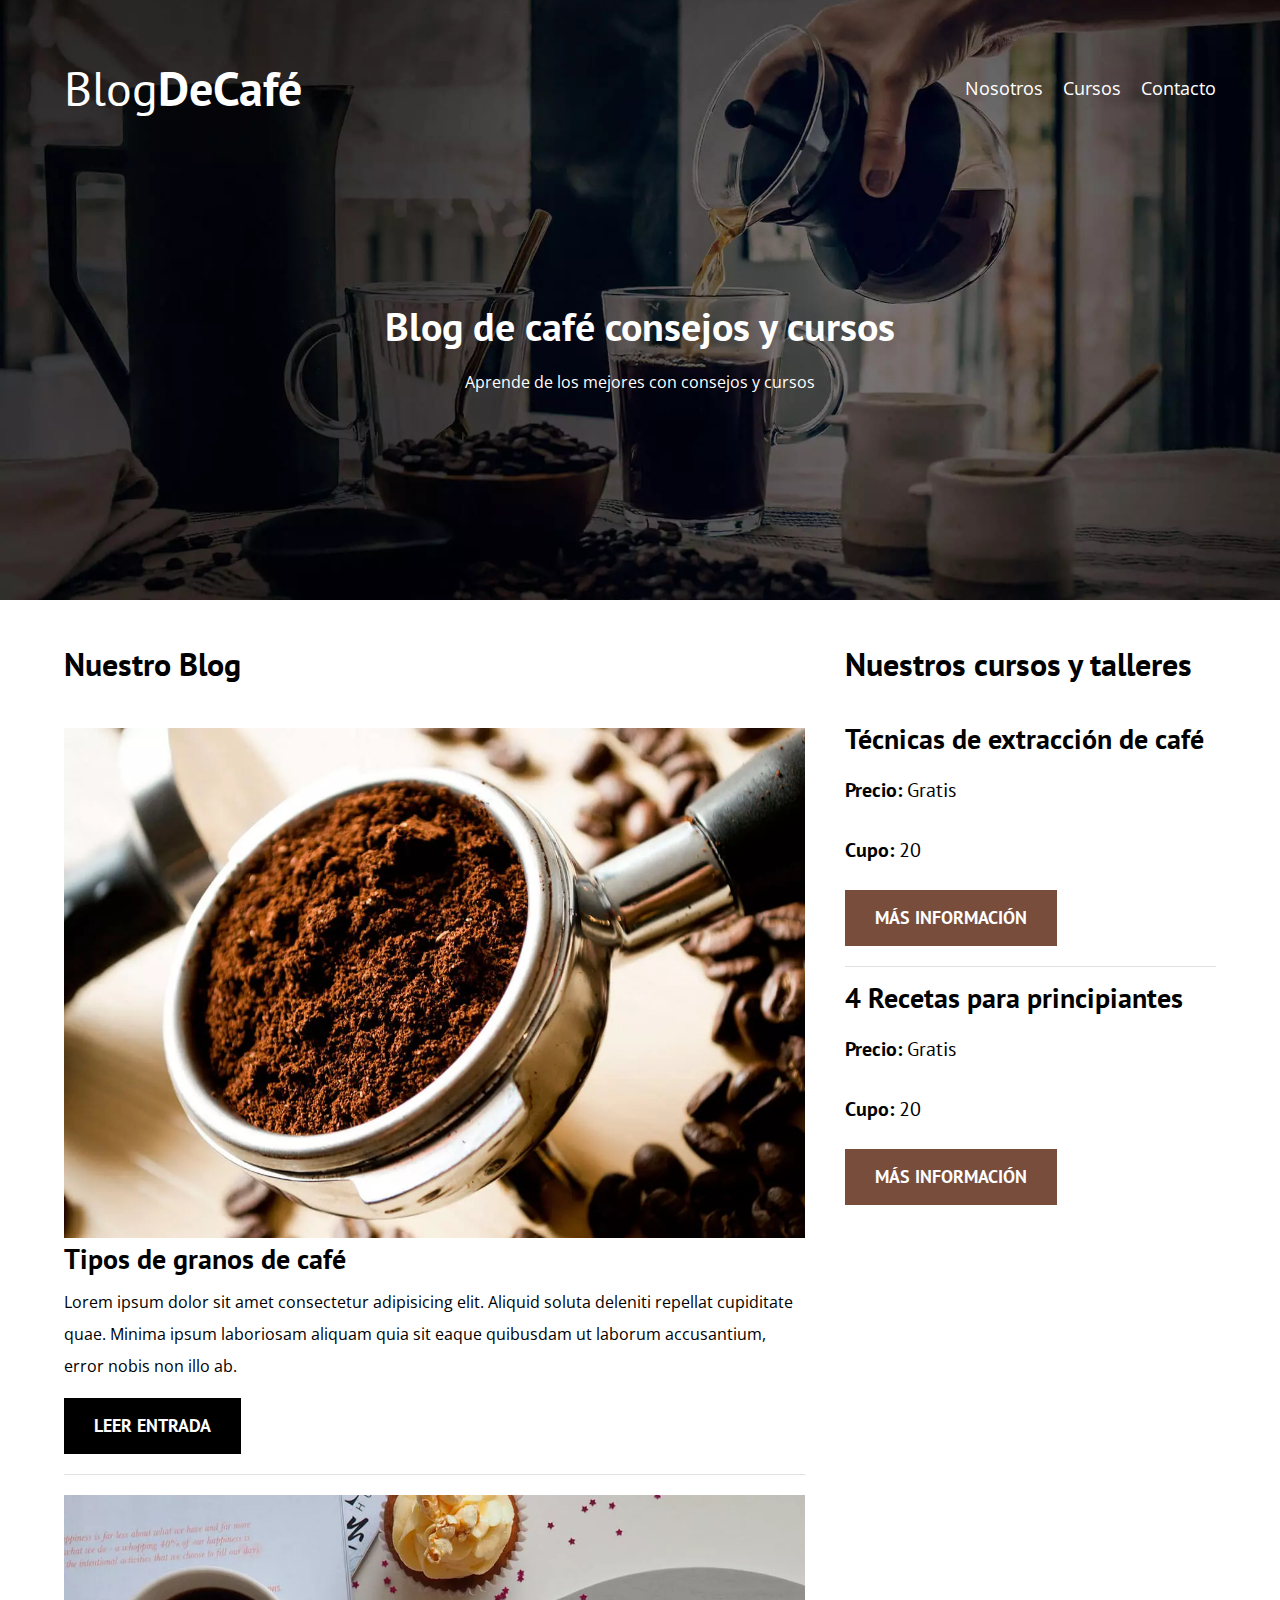
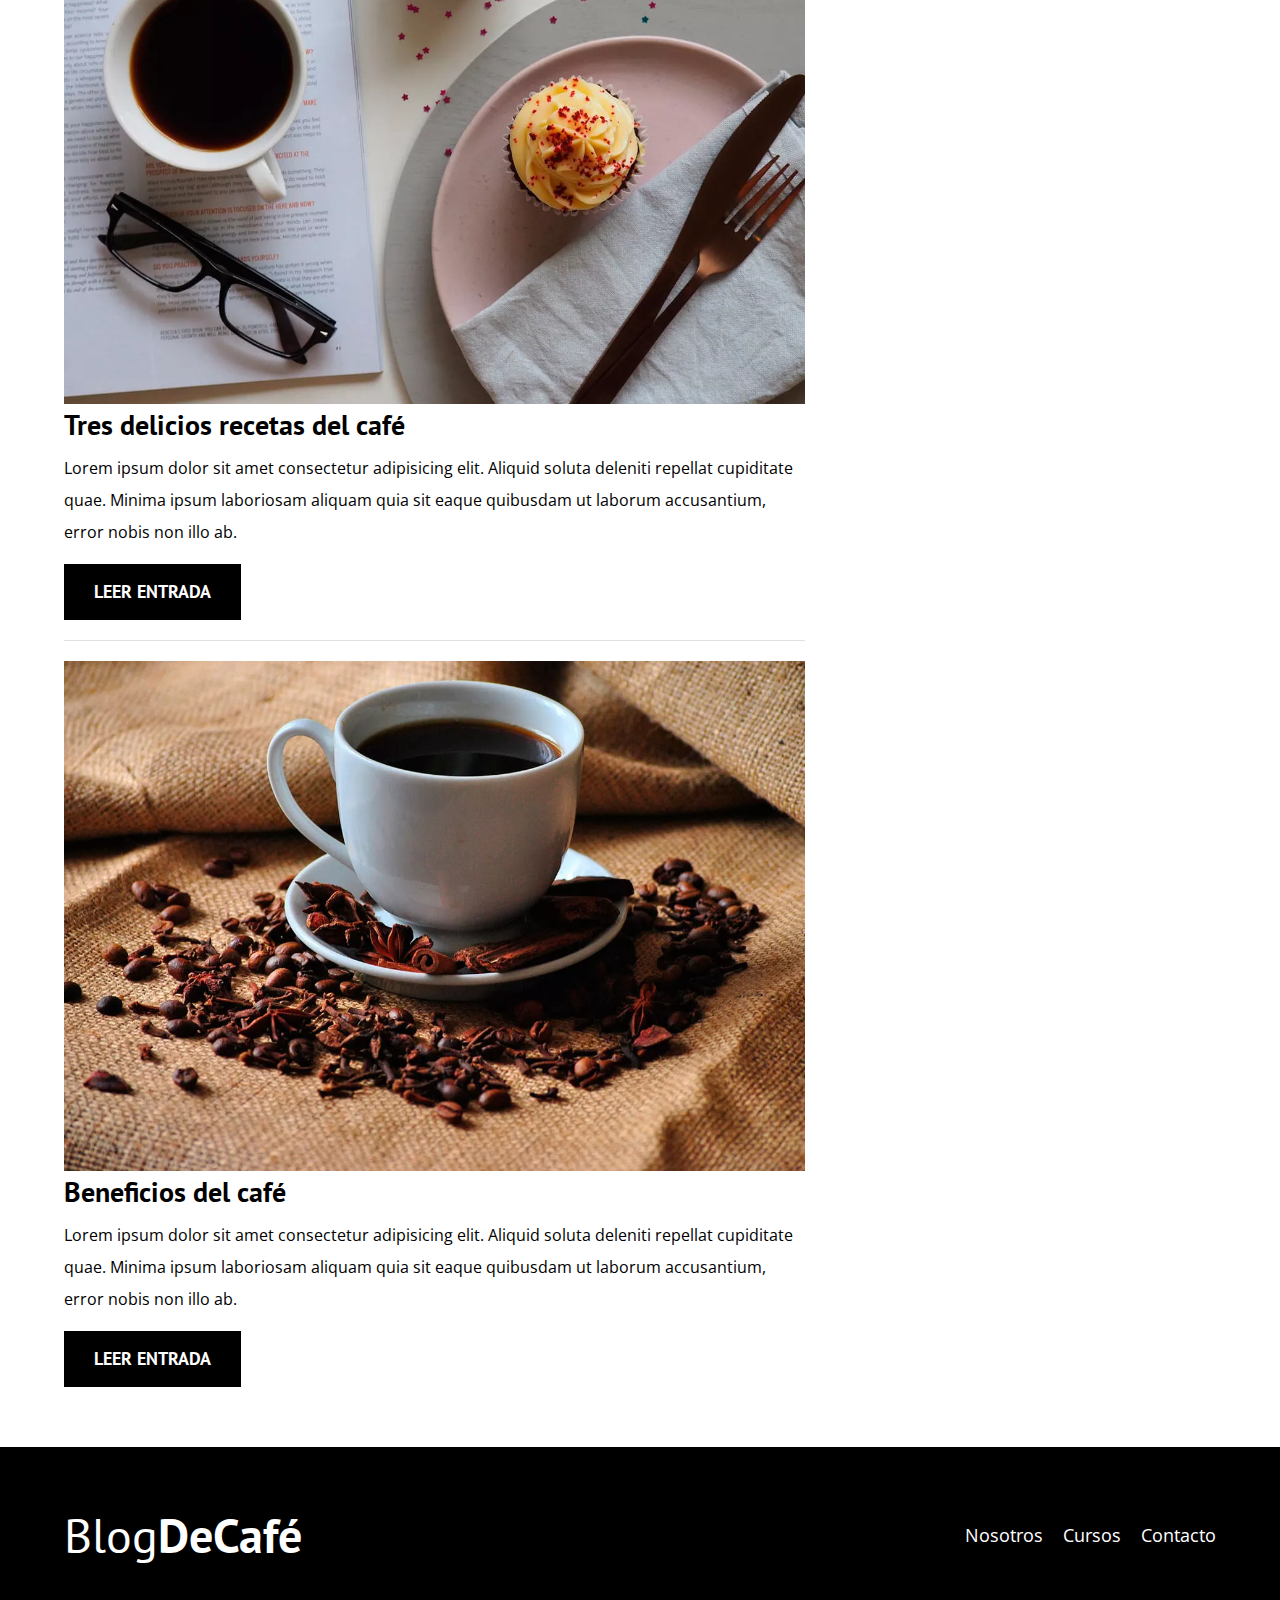
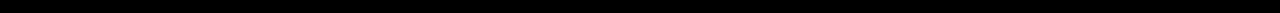
<file: index.html>
<!DOCTYPE html>
<html lang="en">

<head>
    <meta charset="UTF-8">
    <meta name="viewport" content="width=device-width, initial-scale=1.0">
    <meta name="description" content="Página web de blog de café">
    <title>BlogDeCafé</title>
    <!--Prefetch la pagina a la que el usuario iría-->
    <link rel="prefetch" href="nosotros.html" as="document">

    <!--Preload cargar elementos necesarios-->
    <link rel="preload" href="css/normalize.css" as="style">
    <link rel="stylesheet" href="css/normalize.css">

    <link rel="preload" href="https://fonts.googleapis.com/css2?family=Open+Sans:ital@0;1&family=PT+Sans:wght@400;700&display=swap" crossorigin="crossorigin" as="font">
    <link href="https://fonts.googleapis.com/css2?family=Open+Sans:ital@0;1&family=PT+Sans:wght@400;700&display=swap"
        rel="stylesheet">

    <link rel="preload" href="css/style.css" as="style">
    <link rel="stylesheet" href="css/style.css">
</head>

<body>
    <header class="header">
        <div class="contenedor">
            <div class="barra">
                <a href="index.html" class="logo">
                    <h1 class="logo__nombre no-margin centrar-text">Blog<span class="logo__negrita">DeCafé</span></h1>
                </a>
                <nav class="navegacion">
                    <a href="nosotros.html" class="navegacion__enlace">Nosotros</a>
                    <a href="cursos.html" class="navegacion__enlace">Cursos</a>
                    <a href="contacto.html" class="navegacion__enlace">Contacto</a>
                </nav>
            </div>
        </div>
        <div class="header__text">
            <h2 class="no-margin">Blog de café consejos y cursos</h2>
            <p class="no-margin">Aprende de los mejores con consejos y cursos </p>
        </div>
    </header>
    <div class="contenedor contenido-principal">
        <main class="blog">
            <h3>Nuestro Blog</h3>
            <article class="entrada">
                <div class="entrada__imagen">
                    <picture>
                        <source loading="lazy" srcset="img/blog1.webp" type="image/webp">
                        <img loading="lazy" src="img/blog1.jpg" alt="imagenBlog">
                    </picture>
                    
                </div>
                <div class="entrada__contenido">
                    <h4 class="no-margin">Tipos de granos de café</h4>
                    <p>Lorem ipsum dolor sit amet consectetur adipisicing elit. Aliquid soluta deleniti repellat
                        cupiditate quae. Minima ipsum laboriosam aliquam quia sit eaque quibusdam ut laborum
                        accusantium, error nobis non illo ab.</p>
                    <a href="entrada.html" class="boton boton--primario">Leer entrada</a>
                </div>
            </article>

            <article class="entrada">
                <div class="entrada__imagen">
                    <picture>
                        <source loading="lazy" srcset="img/blog2.webp" type="image/webp">
                        <img loading="lazy" src="img/blog2.jpg" alt="imagenBlog">
                    </picture>
                </div>
                <div class="entrada__contenido">
                    <h4 class="no-margin">Tres delicios recetas del café</h4>
                    <p>Lorem ipsum dolor sit amet consectetur adipisicing elit. Aliquid soluta deleniti repellat
                        cupiditate quae. Minima ipsum laboriosam aliquam quia sit eaque quibusdam ut laborum
                        accusantium, error nobis non illo ab.</p>
                    <a href="entrada.html" class="boton boton--primario">Leer entrada</a>
                </div>
            </article>

            <article class="entrada">
                <div class="entrada__imagen">
                    <picture>
                        <source loading="lazy" srcset="img/blog3.webp" type="image/webp">
                        <img loading="lazy" src="img/blog3.jpg" alt="imagenBlog">
                    </picture>
                </div>
                <div class="entrada__contenido">
                    <h4 class="no-margin">Beneficios del café</h4>
                    <p>Lorem ipsum dolor sit amet consectetur adipisicing elit. Aliquid soluta deleniti repellat
                        cupiditate quae. Minima ipsum laboriosam aliquam quia sit eaque quibusdam ut laborum
                        accusantium, error nobis non illo ab.</p>
                    <a href="entrada.html" class="boton boton--primario">Leer entrada</a>
                </div>
            </article>
        </main>
        <aside class="sidebar">
            <h3>Nuestros cursos y talleres</h3>
            <ul class="cursos no-padding">
                <li class="wiget-curso">
                    <h4 class="no-margin">Técnicas de extracción de café</h4>
                    <p class="wiget-curso__label">Precio:
                        <span class="wiget-curso__info">Gratis</span>
                    </p>
                    <p class="wiget-curso__label">Cupo:
                        <span class="wiget-curso__info">20</span>
                    </p>
                    <a href="entrada.html" class="boton boton--secundario">Más información</a>
                </li>

                <li class="wiget-curso">
                    <h4 class="no-margin">4 Recetas para principiantes</h4>
                    <p class="wiget-curso__label">Precio:
                        <span class="wiget-curso__info">Gratis</span>
                    </p>
                    <p class="wiget-curso__label">Cupo:
                        <span class="wiget-curso__info">20</span>
                    </p>
                    <a href="entrada.html" class="boton boton--secundario">Más información</a>
                </li>



            </ul>
        </aside>
    </div>

    <footer class="footer">
        <div class="contenedor">
            <div class="barra">
                <a href="index.html" class="logo">
                    <h1 class="logo__nombre no-margin centrar-text">Blog<span class="logo__negrita">DeCafé</span></h1>
                </a>
                <nav class="navegacion">
                    <a href="nosotros.html" class="navegacion__enlace">Nosotros</a>
                    <a href="curso.htm" class="navegacion__enlace">Cursos</a>
                    <a href="contacto.html" class="navegacion__enlace">Contacto</a>
                </nav>
            </div>
        </div>

    </footer>
<script src="js/modernize.js"></script>
</body>

</html>
</file>
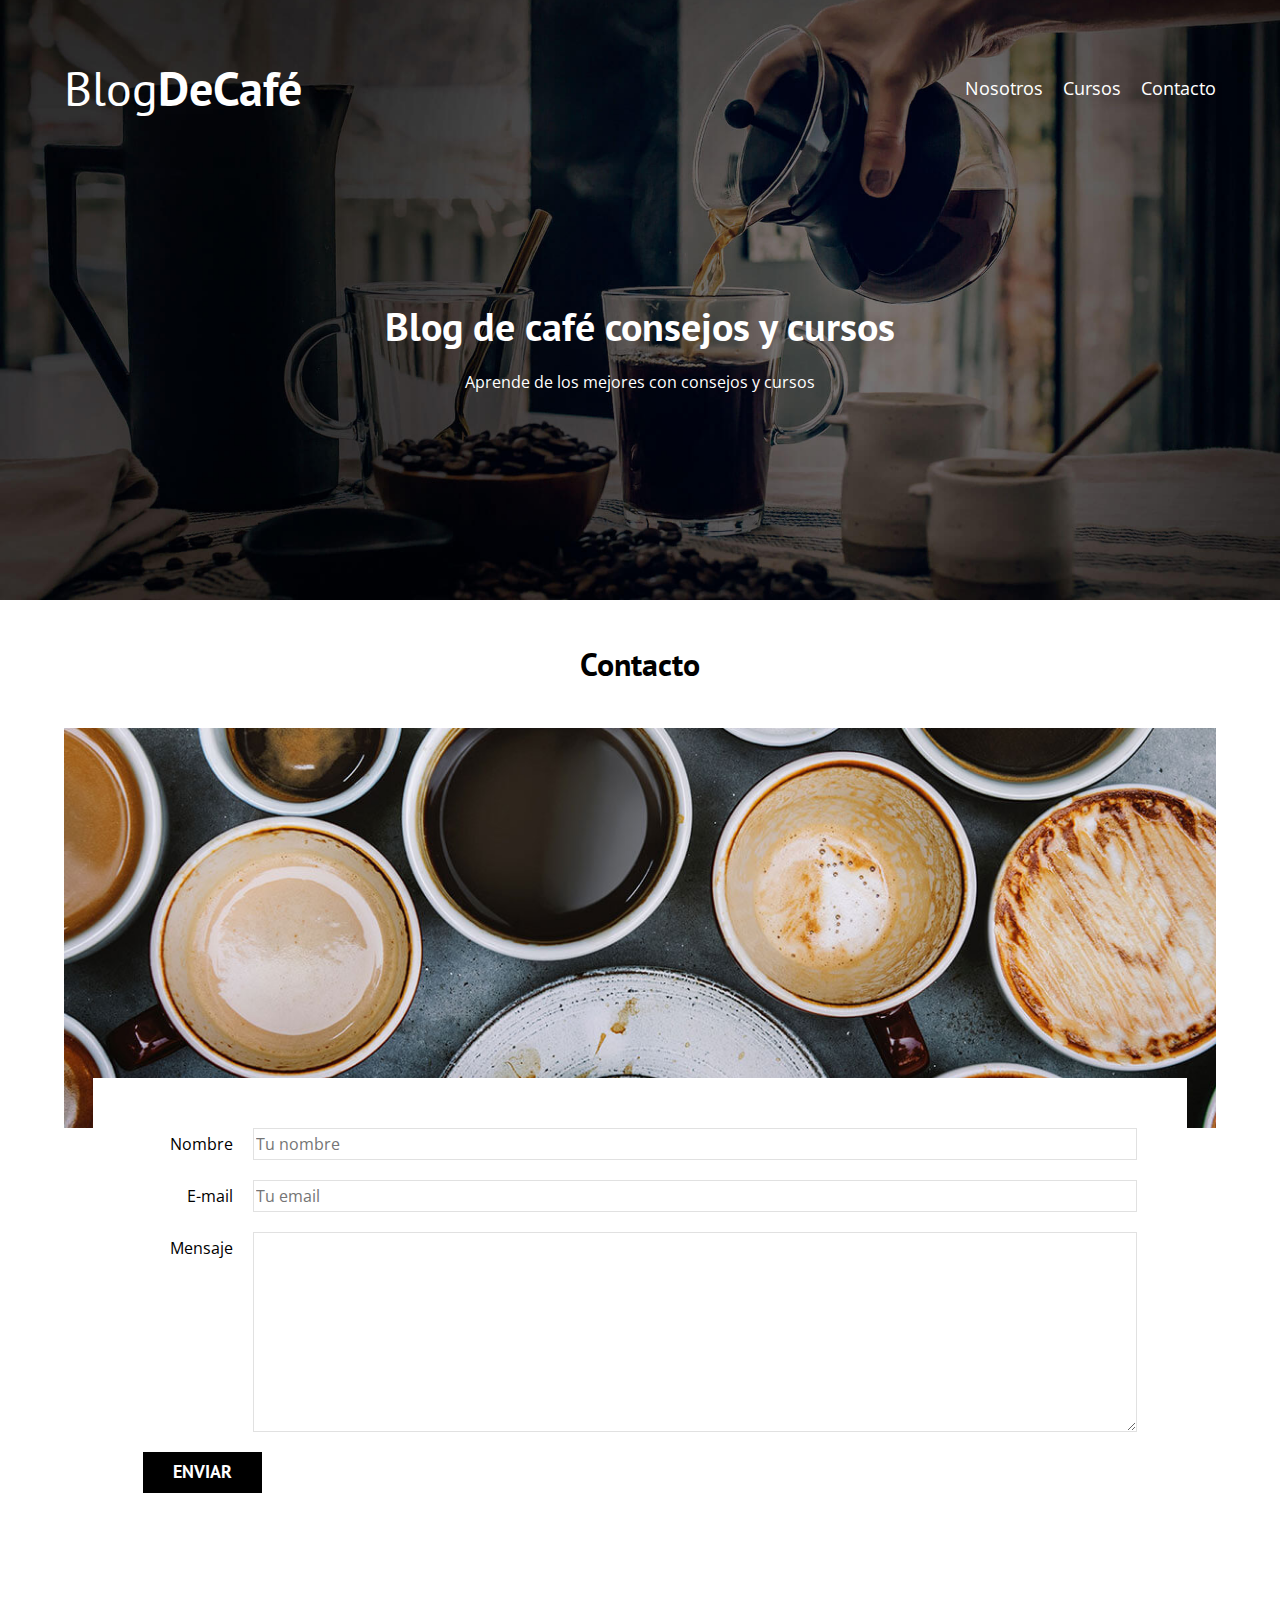
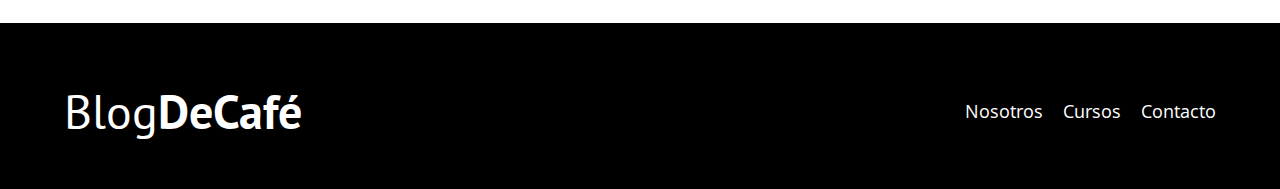
<file: contacto.html>
<!DOCTYPE html>
<html lang="en">

<head>
    <meta charset="UTF-8">
    <meta name="viewport" content="width=device-width, initial-scale=1.0">
    <title>BlogDeCafé</title>
    <link rel="stylesheet" href="css/normalize.css">
    <link href="https://fonts.googleapis.com/css2?family=Open+Sans:ital@0;1&family=PT+Sans:wght@400;700&display=swap"
        rel="stylesheet">
    <link rel="stylesheet" href="css/style.css">
</head>

<body>
    <header class="header">
        <div class="contenedor">
            <div class="barra">
                <a href="index.html" class="logo">
                    <h1 class="logo__nombre no-margin centrar-text">Blog<span class="logo__negrita">DeCafé</span></h1>
                </a>
                <nav class="navegacion">
                    <a href="nosotros.html" class="navegacion__enlace">Nosotros</a>
                    <a href="cursos.html" class="navegacion__enlace">Cursos</a>
                    <a href="contacto.html" class="navegacion__enlace">Contacto</a>
                </nav>
            </div>
        </div>
        <div class="header__text">
            <h2 class="no-margin">Blog de café consejos y cursos</h2>
            <p class="no-margin">Aprende de los mejores con consejos y cursos </p>
        </div>
    </header>
    <main class="contenedor">
        <h3 class="centrar-text">Contacto</h3>

        <div class="contacto-bg"></div>
        <form class="formulario">
            <div class="campo">
                <label class="campo__label" for="nombre">Nombre</label>
                <input class="campo__field" type="text" placeholder="Tu nombre" id="nombre">
            </div>
            <div class="campo">
                <label class="campo__label" for="email">E-mail</label>
                <input class="campo__field" type="email" placeholder="Tu email" id="email">
            </div>
            <div class="campo">
                <label class="campo__label" for="mensaje">Mensaje</label>
                <textarea class="campo__field campo__field--textarea" id="mensaje"></textarea>
            </div>
            <div class="campo">
                <input type="submit" value="Enviar" class="boton boton--primario">
            </div>

        </form>
    </main>



    <footer class="footer">
        <div class="contenedor">
            <div class="barra">
                <a href="index.html" class="logo">
                    <h1 class="logo__nombre no-margin centrar-text">Blog<span class="logo__negrita">DeCafé</span></h1>
                </a>
                <nav class="navegacion">
                    <a href="nosotros.html" class="navegacion__enlace">Nosotros</a>
                    <a href="curso.htm" class="navegacion__enlace">Cursos</a>
                    <a href="contacto.html" class="navegacion__enlace">Contacto</a>
                </nav>
            </div>
        </div>

    </footer>

</body>

</html>
</file>
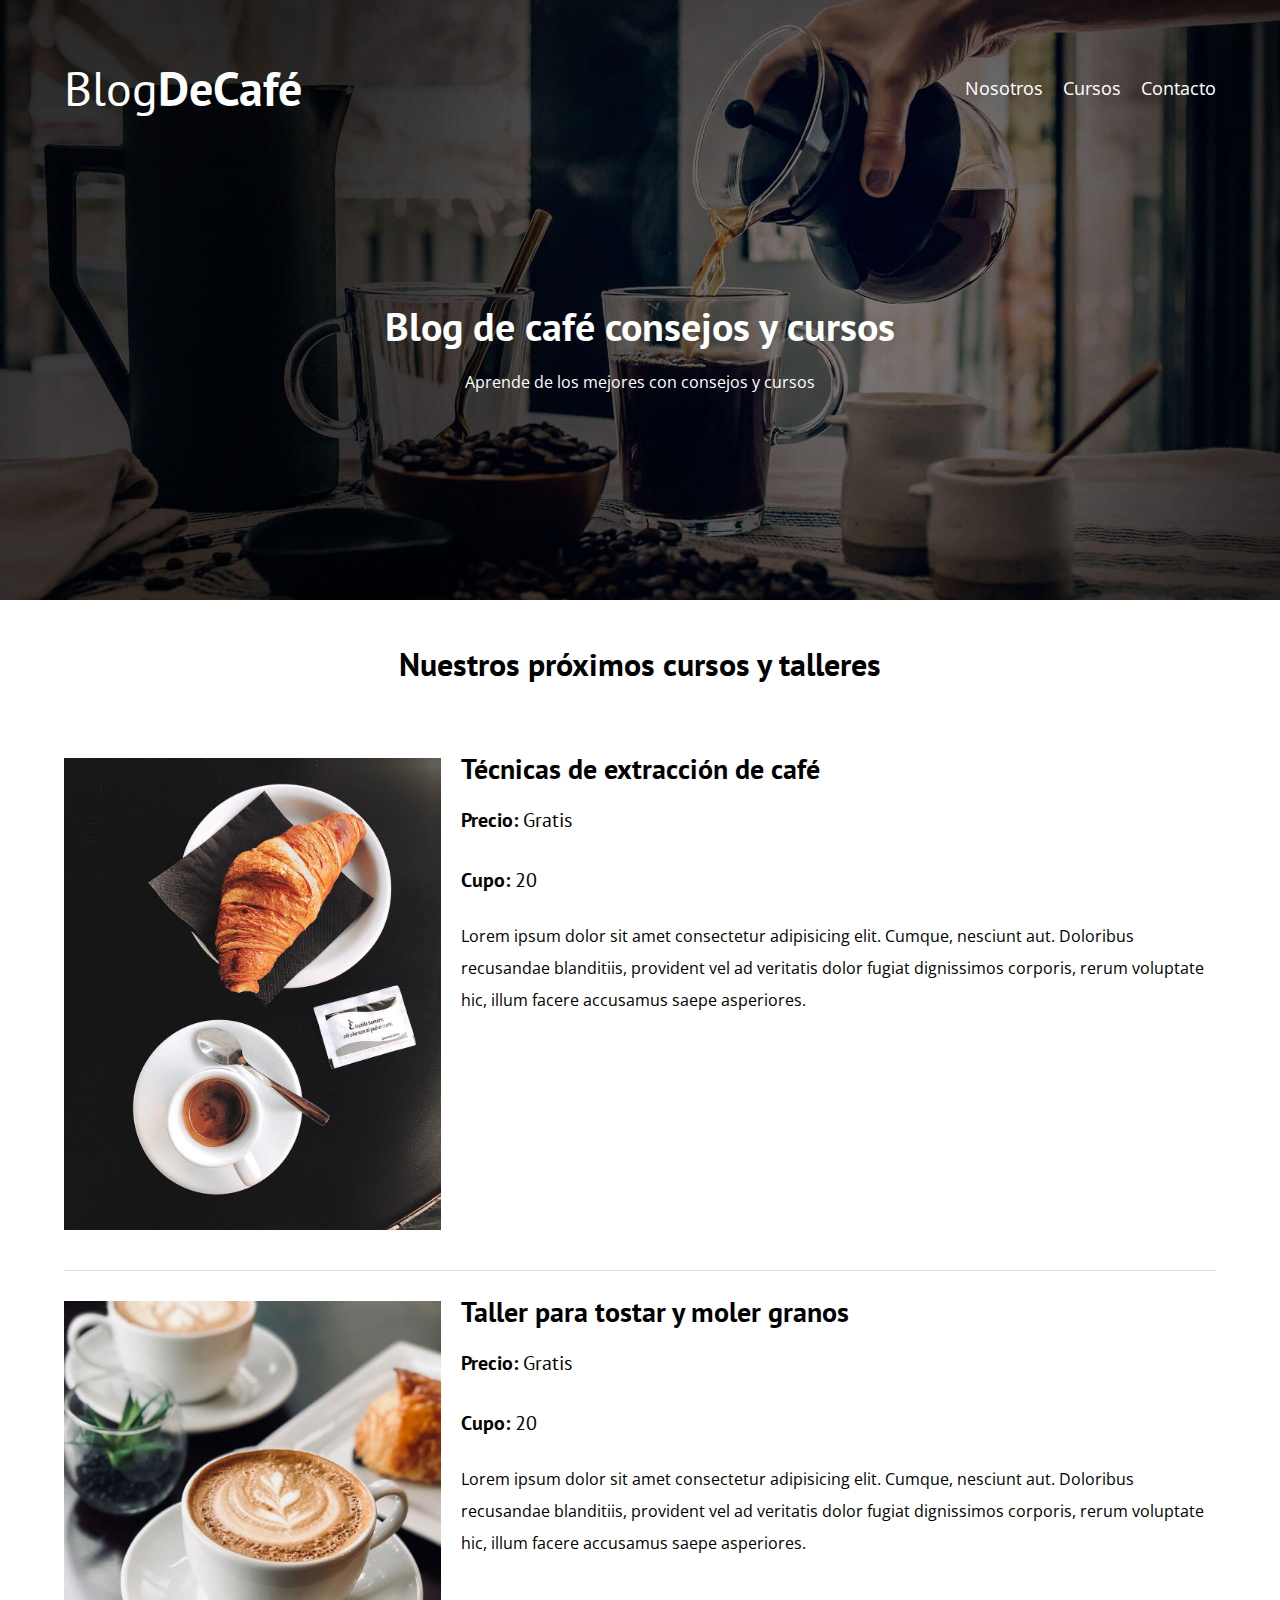
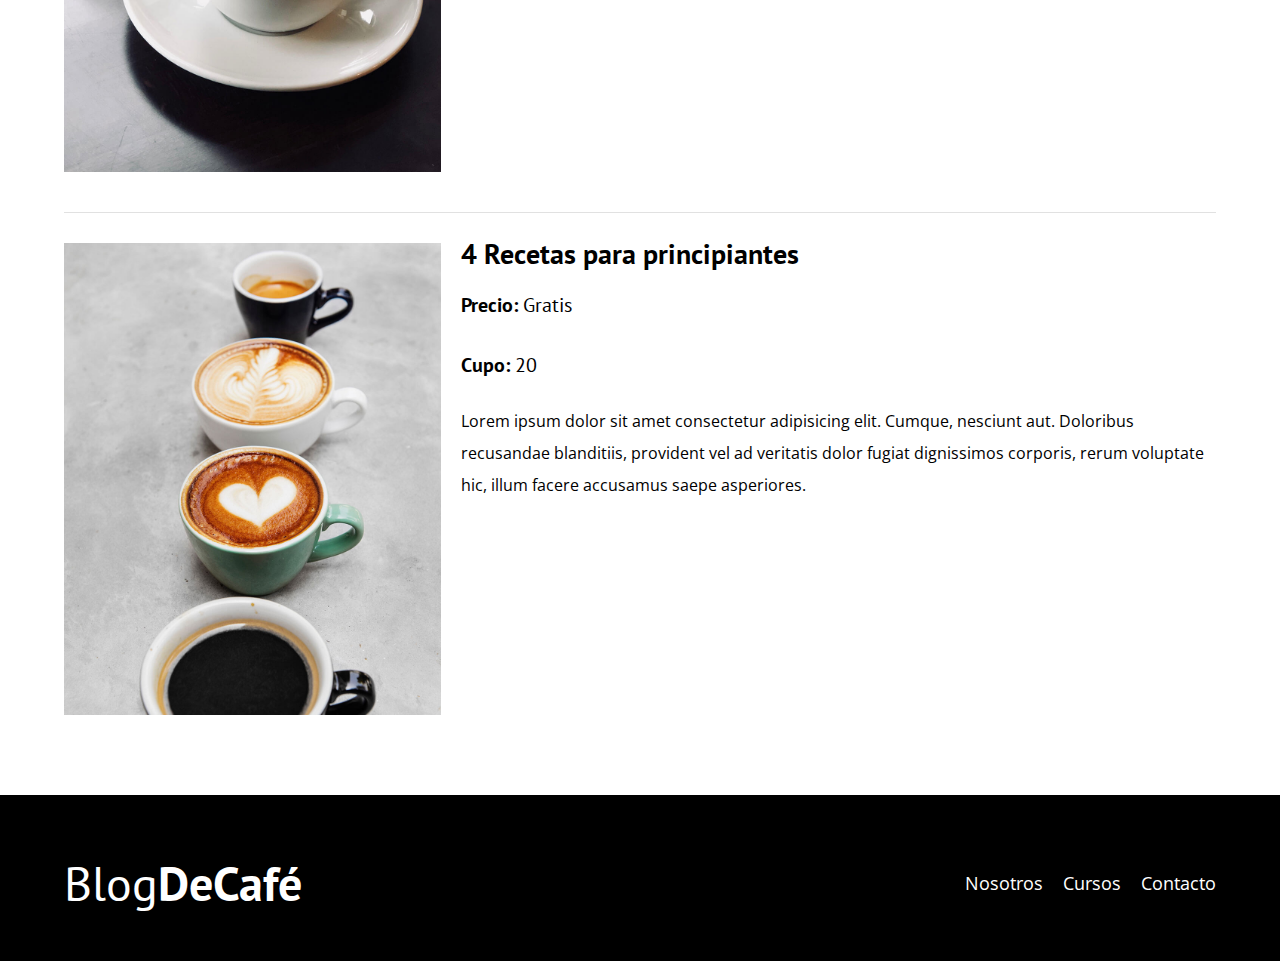
<file: cursos.html>
<!DOCTYPE html>
<html lang="en">

<head>
    <meta charset="UTF-8">
    <meta name="viewport" content="width=device-width, initial-scale=1.0">
    <title>BlogDeCafé</title>
    <link rel="stylesheet" href="css/normalize.css">
    <link href="https://fonts.googleapis.com/css2?family=Open+Sans:ital@0;1&family=PT+Sans:wght@400;700&display=swap"
        rel="stylesheet">
    <link rel="stylesheet" href="css/style.css">
</head>

<body>
    <header class="header">
        <div class="contenedor">
            <div class="barra">
                <a href="index.html" class="logo">
                    <h1 class="logo__nombre no-margin centrar-text">Blog<span class="logo__negrita">DeCafé</span></h1>
                </a>
                <nav class="navegacion">
                    <a href="nosotros.html" class="navegacion__enlace">Nosotros</a>
                    <a href="cursos.html" class="navegacion__enlace">Cursos</a>
                    <a href="contacto.html" class="navegacion__enlace">Contacto</a>
                </nav>
            </div>
        </div>
        <div class="header__text">
            <h2 class="no-margin">Blog de café consejos y cursos</h2>
            <p class="no-margin">Aprende de los mejores con consejos y cursos </p>
        </div>
    </header>
    <main class="contenedor">
        <h3 class="centrar-text">Nuestros próximos cursos y talleres</h3>
        <div class="curso">
            <div class="curso__imagen">
                <img src="img/curso1.jpg" alt="imagendelcurso">
            </div>
            <div class="curso__informacion">
                <h4 class="no-margin">Técnicas de extracción de café</h4>
                <p class="curso__label">Precio:
                    <span class="curso__info">Gratis</span>
                </p>
                <p class="curso__label">Cupo:
                    <span class="curso__info">20</span>
                </p>
                <p class="curso__descripcion"></p>
                    Lorem ipsum dolor sit amet consectetur adipisicing elit. Cumque, nesciunt aut. Doloribus recusandae
                    blanditiis, provident vel ad veritatis dolor fugiat dignissimos corporis, rerum voluptate hic, illum
                    facere accusamus saepe asperiores.</p>
            </div>

        </div>

        <div class="curso">
            <div class="curso__imagen">
                <img src="img/curso2.jpg" alt="imagendelcurso">
            </div>
            <div class="curso__informacion">
                <h4 class="no-margin">Taller para tostar y moler granos</h4>
                <p class="curso__label">Precio:
                    <span class="curso__info">Gratis</span>
                </p>
                <p class="curso__label">Cupo:
                    <span class="curso__info">20</span>
                </p>
                <p class="curso__descripcion"></p>
                    Lorem ipsum dolor sit amet consectetur adipisicing elit. Cumque, nesciunt aut. Doloribus recusandae
                    blanditiis, provident vel ad veritatis dolor fugiat dignissimos corporis, rerum voluptate hic, illum
                    facere accusamus saepe asperiores.</p>
            </div>

        </div>

        <div class="curso">
            <div class="curso__imagen">
                <img src="img/curso3.jpg" alt="imagendelcurso">
            </div>
            <div class="curso__informacion">
                <h4 class="no-margin">4 Recetas para principiantes</h4>
                <p class="curso__label">Precio:
                    <span class="curso__info">Gratis</span>
                </p>
                <p class="curso__label">Cupo:
                    <span class="curso__info">20</span>
                </p>
                <p class="curso__descripcion"></p>
                    Lorem ipsum dolor sit amet consectetur adipisicing elit. Cumque, nesciunt aut. Doloribus recusandae
                    blanditiis, provident vel ad veritatis dolor fugiat dignissimos corporis, rerum voluptate hic, illum
                    facere accusamus saepe asperiores.</p>
            </div>

        </div>

    </main>



    <footer class="footer">
        <div class="contenedor">
            <div class="barra">
                <a href="index.html" class="logo">
                    <h1 class="logo__nombre no-margin centrar-text">Blog<span class="logo__negrita">DeCafé</span></h1>
                </a>
                <nav class="navegacion">
                    <a href="nosotros.html" class="navegacion__enlace">Nosotros</a>
                    <a href="curso.htm" class="navegacion__enlace">Cursos</a>
                    <a href="contacto.html" class="navegacion__enlace">Contacto</a>
                </nav>
            </div>
        </div>

    </footer>

</body>

</html>
</file>
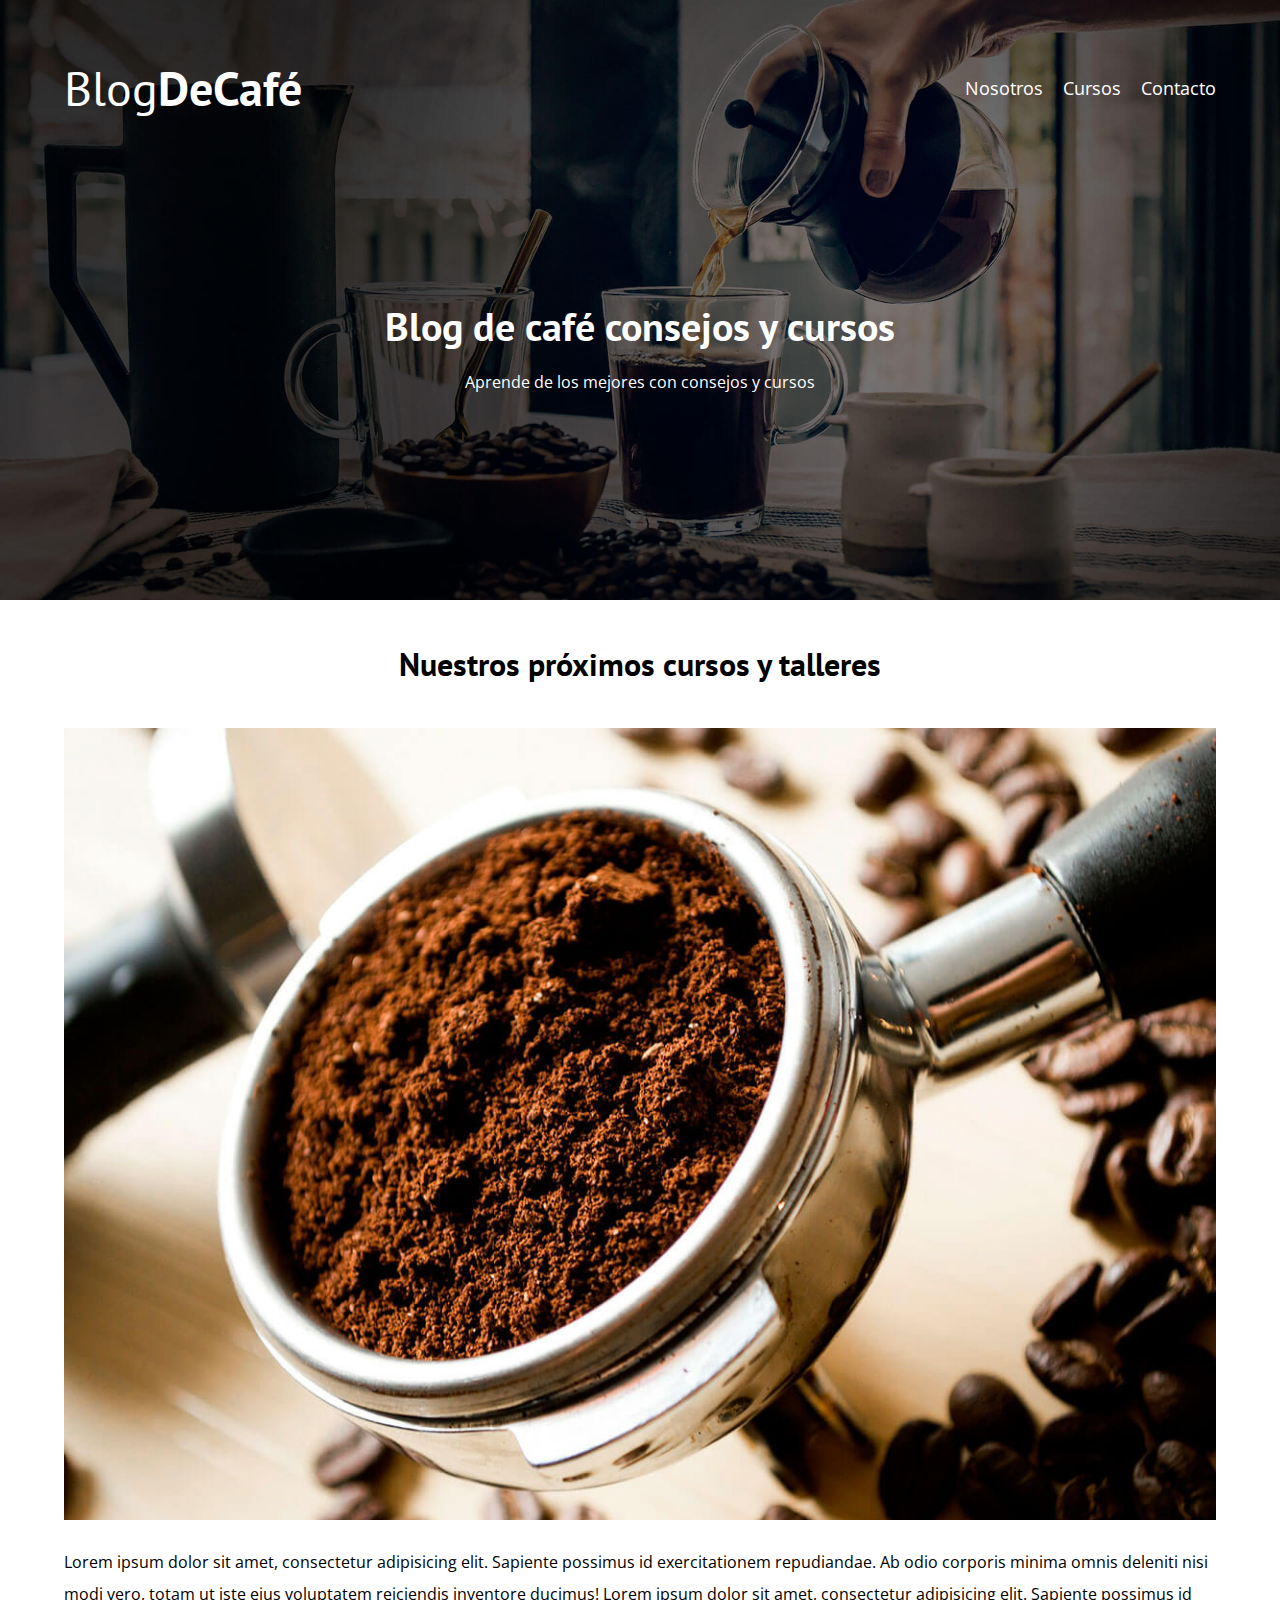
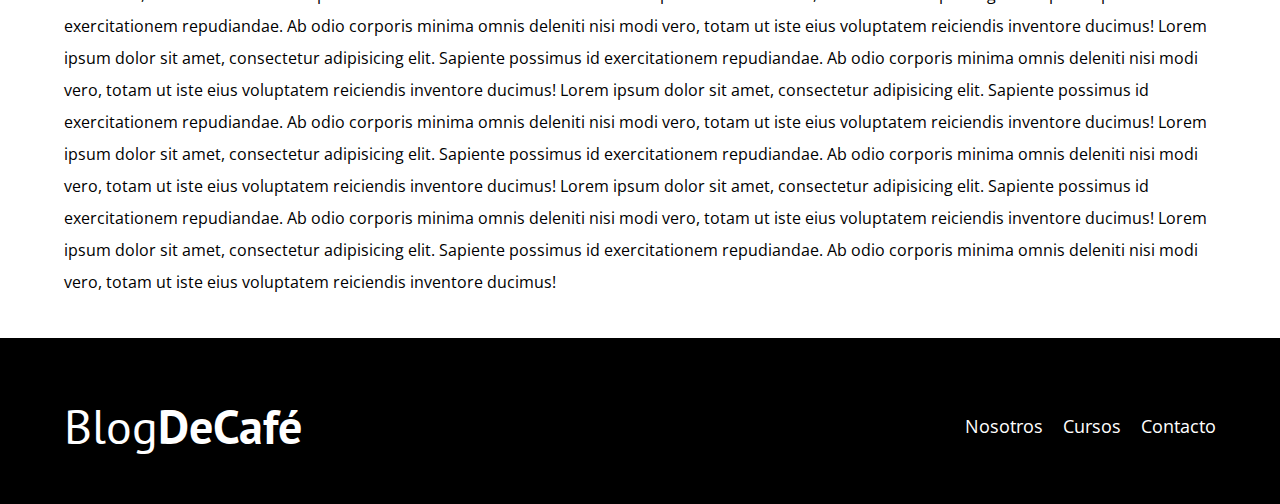
<file: entrada.html>
<!DOCTYPE html>
<html lang="en">

<head>
    <meta charset="UTF-8">
    <meta name="viewport" content="width=device-width, initial-scale=1.0">
    <title>BlogDeCafé</title>
    <link rel="stylesheet" href="css/normalize.css">
    <link href="https://fonts.googleapis.com/css2?family=Open+Sans:ital@0;1&family=PT+Sans:wght@400;700&display=swap"
        rel="stylesheet">
    <link rel="stylesheet" href="css/style.css">
</head>

<body>
    <header class="header">
        <div class="contenedor">
            <div class="barra">
                <a href="index.html" class="logo">
                    <h1 class="logo__nombre no-margin centrar-text">Blog<span class="logo__negrita">DeCafé</span></h1>
                </a>
                <nav class="navegacion">
                    <a href="nosotros.html" class="navegacion__enlace">Nosotros</a>
                    <a href="cursos.html" class="navegacion__enlace">Cursos</a>
                    <a href="contacto.html" class="navegacion__enlace">Contacto</a>
                </nav>
            </div>
        </div>
        <div class="header__text">
            <h2 class="no-margin">Blog de café consejos y cursos</h2>
            <p class="no-margin">Aprende de los mejores con consejos y cursos </p>
        </div>
    </header>
    <main class="contenedor">
        <h3 class="centrar-text">Nuestros próximos cursos y talleres</h3>
        <img src="img/blog1.jpg" alt="imagenblog">
        <p>Lorem ipsum dolor sit amet, consectetur adipisicing elit. Sapiente possimus id exercitationem repudiandae. Ab
            odio corporis minima omnis deleniti nisi modi vero, totam ut iste eius voluptatem reiciendis inventore
            ducimus!
            Lorem ipsum dolor sit amet, consectetur adipisicing elit. Sapiente possimus id exercitationem repudiandae. Ab
            odio corporis minima omnis deleniti nisi modi vero, totam ut iste eius voluptatem reiciendis inventore
            ducimus!
            Lorem ipsum dolor sit amet, consectetur adipisicing elit. Sapiente possimus id exercitationem repudiandae. Ab
            odio corporis minima omnis deleniti nisi modi vero, totam ut iste eius voluptatem reiciendis inventore
            ducimus!
            Lorem ipsum dolor sit amet, consectetur adipisicing elit. Sapiente possimus id exercitationem repudiandae. Ab
            odio corporis minima omnis deleniti nisi modi vero, totam ut iste eius voluptatem reiciendis inventore
            ducimus!
            Lorem ipsum dolor sit amet, consectetur adipisicing elit. Sapiente possimus id exercitationem repudiandae. Ab
            odio corporis minima omnis deleniti nisi modi vero, totam ut iste eius voluptatem reiciendis inventore
            ducimus!
            Lorem ipsum dolor sit amet, consectetur adipisicing elit. Sapiente possimus id exercitationem repudiandae. Ab
            odio corporis minima omnis deleniti nisi modi vero, totam ut iste eius voluptatem reiciendis inventore
            ducimus!
            Lorem ipsum dolor sit amet, consectetur adipisicing elit. Sapiente possimus id exercitationem repudiandae. Ab
            odio corporis minima omnis deleniti nisi modi vero, totam ut iste eius voluptatem reiciendis inventore
            ducimus!
        </p>
    </main>



    <footer class="footer">
        <div class="contenedor">
            <div class="barra">
                <a href="index.html" class="logo">
                    <h1 class="logo__nombre no-margin centrar-text">Blog<span class="logo__negrita">DeCafé</span></h1>
                </a>
                <nav class="navegacion">
                    <a href="nosotros.html" class="navegacion__enlace">Nosotros</a>
                    <a href="curso.htm" class="navegacion__enlace">Cursos</a>
                    <a href="contacto.html" class="navegacion__enlace">Contacto</a>
                </nav>
            </div>
        </div>

    </footer>

</body>

</html>
</file>
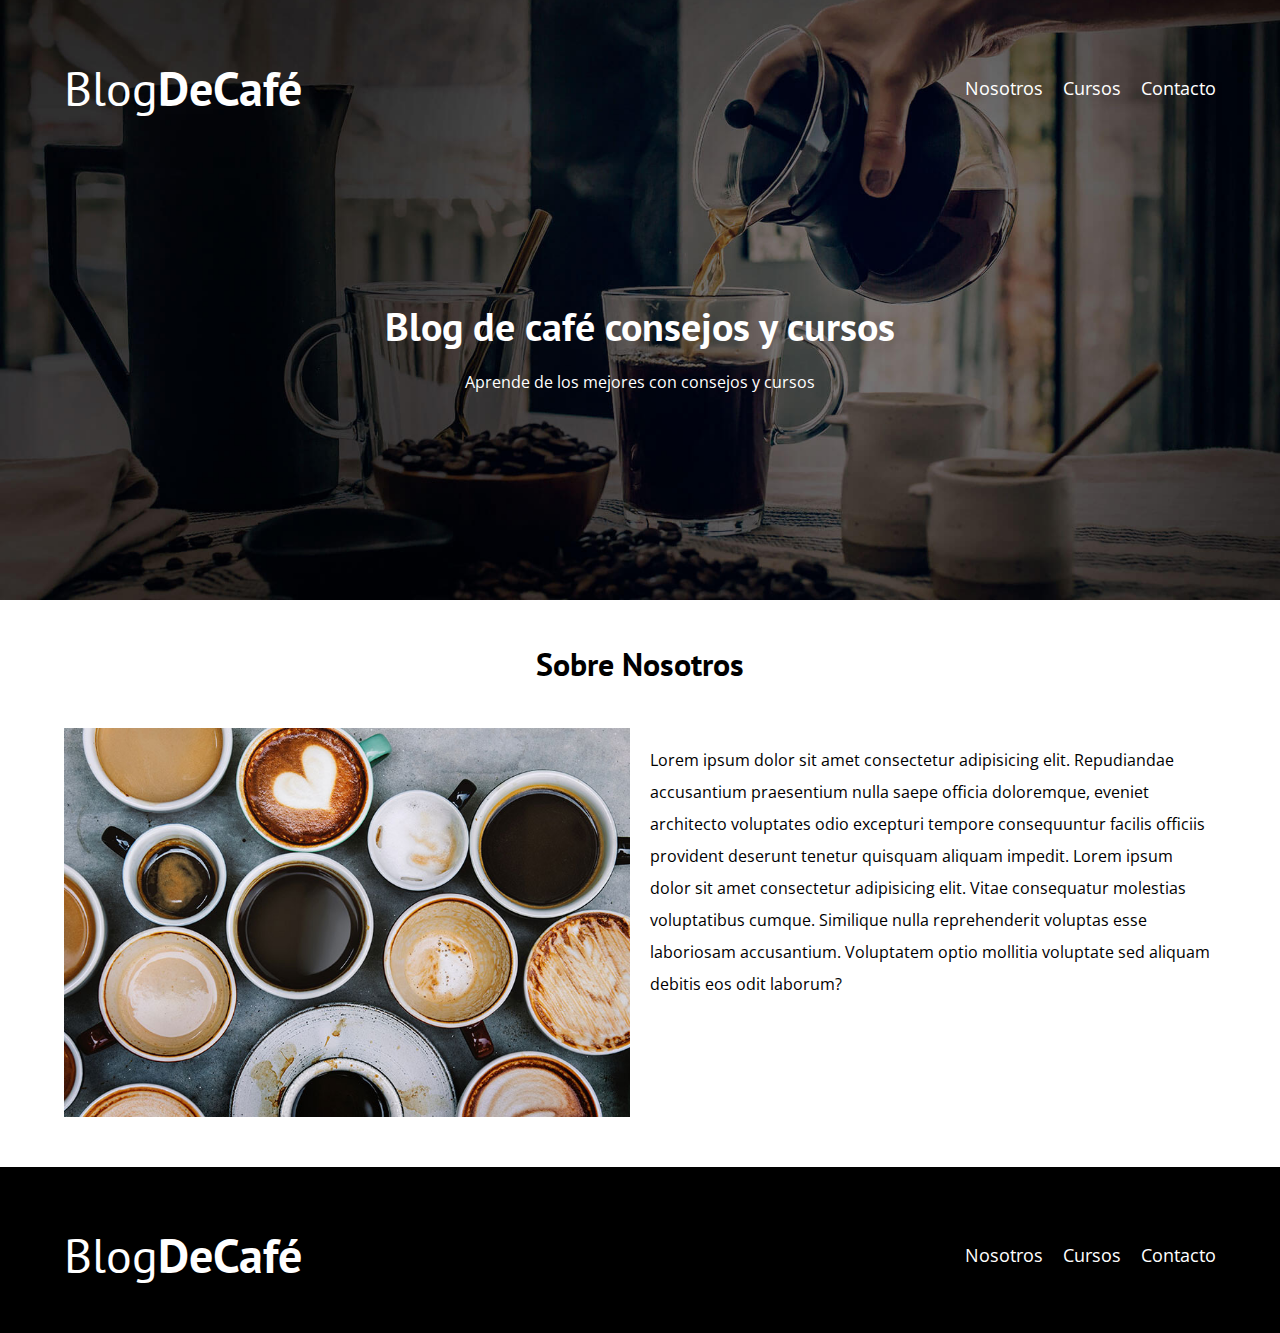
<file: nosotros.html>
<!DOCTYPE html>
<html lang="en">

<head>
    <meta charset="UTF-8">
    <meta name="viewport" content="width=device-width, initial-scale=1.0">
    <title>BlogDeCafé</title>
    <link rel="stylesheet" href="css/normalize.css">
    <link href="https://fonts.googleapis.com/css2?family=Open+Sans:ital@0;1&family=PT+Sans:wght@400;700&display=swap"
        rel="stylesheet">
    <link rel="stylesheet" href="css/style.css">
</head>

<body>
    <header class="header">
        <div class="contenedor">
            <div class="barra">
                <a href="index.html" class="logo">
                    <h1 class="logo__nombre no-margin centrar-text">Blog<span class="logo__negrita">DeCafé</span></h1>
                </a>
                <nav class="navegacion">
                    <a href="nosotros.html" class="navegacion__enlace">Nosotros</a>
                    <a href="cursos.html" class="navegacion__enlace">Cursos</a>
                    <a href="contacto.html" class="navegacion__enlace">Contacto</a>
                </nav>
            </div>
        </div>
        <div class="header__text">
            <h2 class="no-margin">Blog de café consejos y cursos</h2>
            <p class="no-margin">Aprende de los mejores con consejos y cursos </p>
        </div>
    </header>
    <main class="contenedor">
        <h3 class="centrar-text">Sobre Nosotros</h3>

        <div class="sobre-nosotros">
            <div class="sobre-nosotros__imagen">
                <img src="img/nosotros.jpg" alt="nosotros">
            </div>
            <div class="sobre-nosotros__texto">
                <p>Lorem ipsum dolor sit amet consectetur adipisicing elit. Repudiandae accusantium praesentium nulla
                    saepe
                    officia doloremque, eveniet architecto voluptates odio excepturi tempore consequuntur facilis
                    officiis
                    provident deserunt tenetur quisquam aliquam impedit.
                    Lorem ipsum dolor sit amet consectetur adipisicing elit. Vitae consequatur molestias voluptatibus
                    cumque.
                    Similique nulla reprehenderit voluptas esse laboriosam accusantium. Voluptatem optio mollitia
                    voluptate sed
                    aliquam debitis eos odit laborum?</p>
            </div>
        </div>

    </main>



    <footer class="footer">
        <div class="contenedor">
            <div class="barra">
                <a href="index.html" class="logo">
                    <h1 class="logo__nombre no-margin centrar-text">Blog<span class="logo__negrita">DeCafé</span></h1>
                </a>
                <nav class="navegacion">
                    <a href="nosotros.html" class="navegacion__enlace">Nosotros</a>
                    <a href="curso.htm" class="navegacion__enlace">Cursos</a>
                    <a href="contacto.html" class="navegacion__enlace">Contacto</a>
                </nav>
            </div>
        </div>

    </footer>

</body>

</html>
</file>
<file: css/style.css>
:root{
    --fuenteHeading:"PT Sans", sans-serif;
    --fuenteParrafo: "Open Sans", sans-serif;

    --primario: #784D3C;
    ---blanco:#FFFFFF;
    ---negro: #000000;
    ---gris:#e1e1e1;

}
html{
    box-sizing: border-box;
    font-size: 62.5%;
}
*, *:before,*:after{
    box-sizing: inherit;
}
body{
    font-family: var(--fuenteParrafo);
    font-size: 1.6rem;
    line-height: 2;
}

/*Globales*/
.contenedor{
    max-width: 120rem;
    width: 90%;
    margin: 0 auto;
}
a{
    text-decoration: none;
}
h1,h2,h3,h4{
    font-family: var(--fuenteHeading);
   
}
h1{
    font-size: 4.8rem;
}
h2{
    font-size: 4rem;
}
h3{
    font-size: 3.2rem;
}
h4{
    font-size: 2.8rem;
    line-height: 2.2rem;
}
img{
    max-width: 100%;
}
/*Utilidades*/

.no-margin{
    margin: 0;
}
.no-padding{
    padding: 0;
}
.centrar-text{
    text-align: center;
}

.webp .header{
    background-image: url(../img/banner.webp);
}
.no-webp .header{
    background-image: url(../img/banner.jpg); 
}

.header{
    background-image: url(../img/banner.jpg);
    height: 60rem;
    background-size: cover;
    background-repeat: no-repeat;
    background-position: center center;
}
.header__text{
    text-align: center;
    color: var(---blanco);
    margin-top: 5rem;
}
@media (min-width:768px){
  .header__text{
    margin-top: 15rem;
  }
}
@media (min-width:768px){
  .barra{
    padding-top: 4rem;
    display: flex;
    justify-content: space-between;
    align-items: center;
  }
}
.logo{
    color: var(---blanco);
}
.logo__nombre{
    font-weight: 500;
}
.logo__negrita{
    font-weight: 700;
}
@media (min-width:768px){
    .navegacion{
      display: flex;
      gap: 2rem;
    }
  }
.navegacion__enlace{
    display: block;
    text-align: center;
    font-size: 1.8rem;
    color: var(---blanco);
}

@media (min-width:768px){
  .contenido-principal{
    display: grid;
    grid-template-columns: 2fr 1fr;
    column-gap: 4rem;
  }
}

.entrada{
    border-bottom: 1px solid var(---gris) ;
    margin-bottom: 2rem;
}
.entrada:last-of-type{
    border: none;
    margin-bottom: 0;
}

.boton{
    display: block;
    font-family: var(--fuenteHeading);
    color: var(---blanco);
    text-align: center;
    padding: 1rem 3rem;
    font-size: 1.8rem;
    text-transform: uppercase;
    font-weight: 700;
    margin-bottom: 2rem;
    border: none;
}
@media (min-width:768px){
  .boton{
    display: inline-block;
  }
}
.boton--primario{
    background-color: var(---negro);

}

.boton--secundario{
    background-color: var(--primario);
}
.cursos{
    list-style: none;
}
.wiget-curso{
    border-bottom: 1px solid var(---gris);
    margin-bottom: 2rem;

}
.wiget-curso:last-of-type {
    border: none;
    margin-bottom: 0;
}
.wiget-curso__label{
    font-family: var(--fuenteHeading);
    font-weight: bold;

}
.wiget-curso__info{
    font-weight: normal;

}
.wiget-curso__label, .wiget-curso__info{
    font-size: 2rem;
}
.footer{
    background-color: var(---negro);
    color: var(---blanco);
    padding-bottom: 3rem;
    margin-top: 4rem;  
}
/*Sobre nosotros*/

@media (min-width:768px){
    .sobre-nosotros{
        display: flex;
        gap: 2rem;
    }
   
    .sobre-nosotros__imagen , .sobre-nosotros__texto{
        flex-basis:50% ;
    }
   /*Con grid
    .sobre-nosotros{
        display: grid;
        grid-template-columns: repeat(2,1fr);
        gap: 2rem;
    }
    */
}

/*Cursos*/
.curso{
    padding: 3rem 0;
    border-bottom: 1px solid var(---gris);

}
.curso:last-of-type{
    border: none;
}
@media (min-width:768px){
    .curso{
        display: grid;
        grid-template-columns:1fr 2fr;
        column-gap: 2rem;
    }
  
}
.curso__label{
    font-family: var(--fuenteHeading);
    font-weight: bold;

}
.curso__info{
    font-weight: normal;

}
.curso__label, .curso__info{
    font-size: 2rem;
}
.contacto-bg{
    background-image: url(../img/contacto.jpg);
    height: 40rem;
    background-size: cover;
    background-repeat: no-repeat;

}
.formulario{
    background-color: var(---blanco);
    margin: -5rem auto 0 auto;
    width: 95%;
    padding: 5rem;
}
.campo{
    display: flex;
    margin-bottom: 2rem;
    gap: 2rem;
}
.campo__label{
    flex: 0 0 9rem;
    text-align: right;
}
.campo__field{
    flex: 1;
    border: 1px solid var(---gris);
}
.campo__field--textarea{
    height: 20rem;
}
.boton:hover{
    cursor: pointer;
}
</file>
